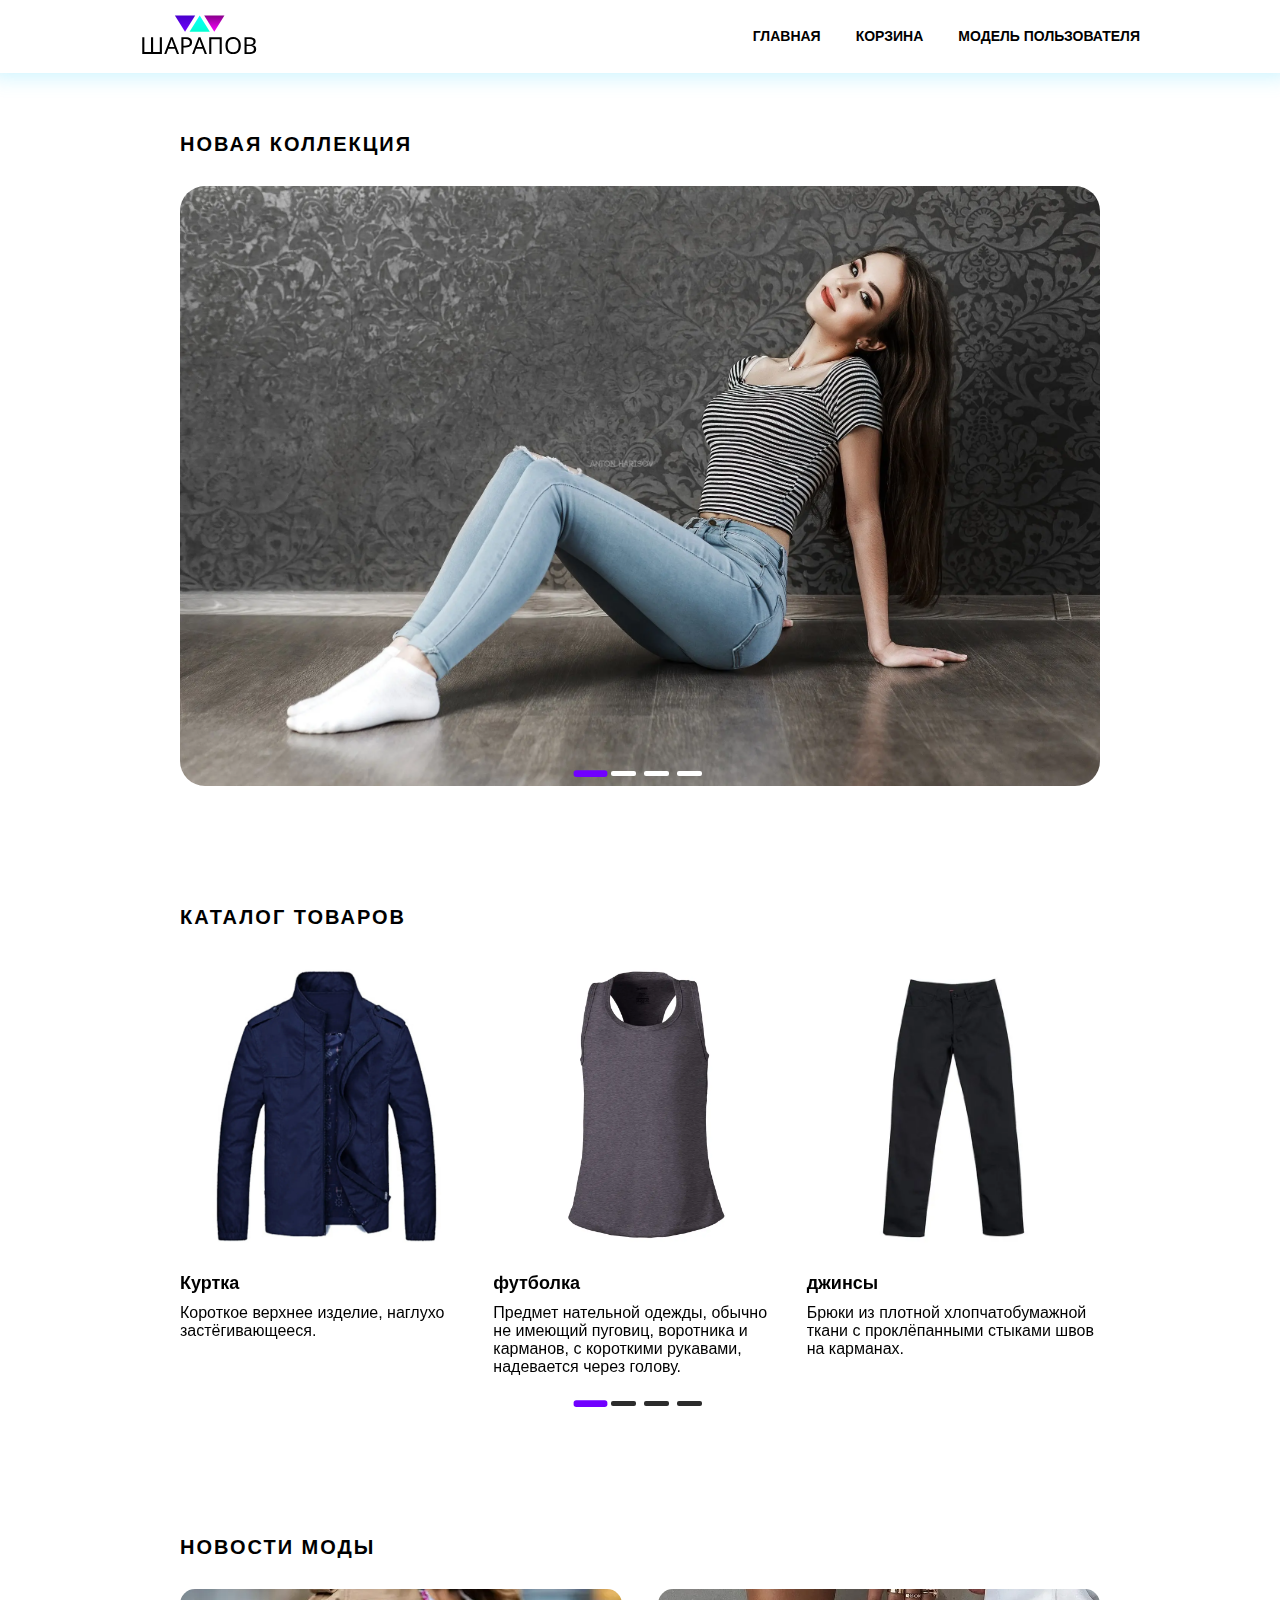
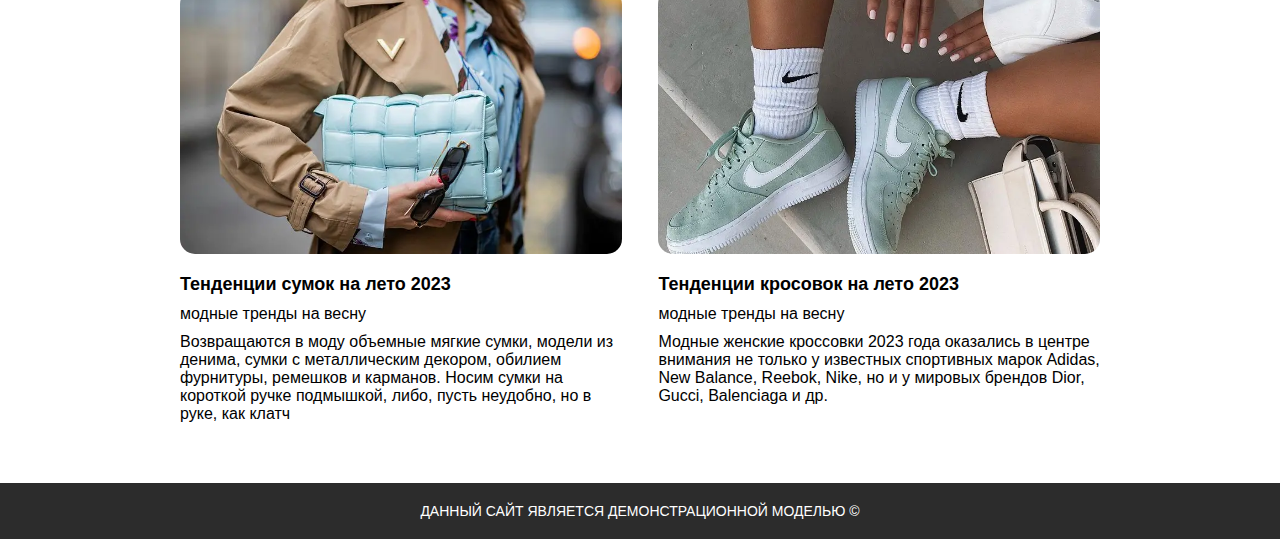
<file: index.html>
<!DOCTYPE html>
<html lang="ru">

<head>
   <meta charset="UTF-8">
   <meta http-equiv="X-UA-Compatible" content="IE=edge">
   <meta name="viewport" content="width=device-width, initial-scale=1.0">
   <link rel="stylesheet" href="files/swiper-bundle.min.css?_v=20230225230122">
   <link rel="stylesheet" href="css/style.min.css?_v=20230225230122">
   <script src="js/app.min.js?_v=20230225230122" defer></script>
   <title>Решение 3д</title>
</head>

<body>
   <div class="page">
      <header class=" header">
         <div class="header__content">
            <div class="header__content__logo">
               <img src="images/logo.svg" alt="логотип" class="img-con">
            </div>
            <div class="header__content__items">
               <a class="header__content__item">главная</a>
               <a href="tovars.html" class="header__content__item">корзина</a>
               <a href="cabinet.html" class="header__content__item">модель пользователя</a>
            </div>
         </div>
      </header>
      <section class="section">
         <h2 class="section__title">Новая Коллекция </h2>
         <div class="section__mainSlider swiper">
            <div class="swiper-wrapper">
               <div class="swiper-slide">
                  <picture><source srcset="images/slider03.webp" type="image/webp"><img src="images/slider03.jpg" alt="картинка" class="img-ab"></picture>
               </div>
               <div class="swiper-slide">
                  <picture><source srcset="images/slider04.webp" type="image/webp"><img src="images/slider04.jpg" alt="картинка" class="img-ab"></picture>
               </div>
               <div class="swiper-slide">
                  <picture><source srcset="images/slider05.webp" type="image/webp"><img src="images/slider05.jpg" alt="картинка" class="img-ab"></picture>
               </div>
               <div class="swiper-slide">
                  <picture><source srcset="images/slider06.webp" type="image/webp"><img src="images/slider06.jpg" alt="картинка" class="img-ab"></picture>
               </div>
            </div>
            <div class="section__mainSlider__pagination"></div>
         </div>
      </section>
      <section class="section">
         <h2 class="section__title">каталог товаров</h2>
         <div class="section__items swiper">
            <div class="swiper-wrapper">
               <a href="#" class="swiper-slide section__items__slide">
                  <div class="section__items__slide__img">
                     <picture><source srcset="images/jacket01.webp" type="image/webp"><img src="images/jacket01.jpg" alt="картинка" class="img-ab"></picture>
                  </div>
                  <h3 class="section__items__slide__title">Куртка</h3>
                  <p class="section__items__slide__text">Короткое верхнее изделие, наглухо застёгивающееся.</p>
               </a>
               <a href="#" class="swiper-slide section__items__slide">
                  <div class="section__items__slide__img">
                     <picture><source srcset="images/tshort.webp" type="image/webp"><img src="images/tshort.png" alt="картинка" class="img-ab"></picture>
                  </div>
                  <h3 class="section__items__slide__title">футболка</h3>
                  <p class="section__items__slide__text">Предмет нательной одежды, обычно не имеющий
                     пуговиц, воротника и карманов, с короткими рукавами,
                     надевается через голову.</p>
               </a>
               <a href="#" class="swiper-slide section__items__slide">
                  <div class="section__items__slide__img">
                     <picture><source srcset="images/pants.webp" type="image/webp"><img src="images/pants.jpg" alt="картинка" class="img-ab"></picture>
                  </div>
                  <h3 class="section__items__slide__title">джинсы</h3>
                  <p class="section__items__slide__text">Брюки из плотной хлопчатобумажной ткани с проклёпанными стыками
                     швов на карманах.</p>
               </a>
               <a href="#" class="swiper-slide section__items__slide">
                  <div class="section__items__slide__img">
                     <picture><source srcset="images/boots.webp" type="image/webp"><img src="images/boots.jpg" alt="картинка" class="img-ab"></picture>
                  </div>
                  <h3 class="section__items__slide__title">ботинки</h3>
                  <p class="section__items__slide__text">Обувь, защищающая голеностопный сустав, в отличие от
                     полусапожек имеет систему фиксации ноги в виде шнурков или ремней</p>
               </a>
            </div>
            <div class="section__mainSlider__pagination"></div>
         </div>
      </section>
      <section class="section">
         <h2 class="section__title">Новости моды</h2>
         <div class="card__items">
            <div class="card__item">
               <div class="section__items__slide__img">
                  <picture><source srcset="images/new01.webp" type="image/webp"><img src="images/new01.jpg" alt="картинка" class="img-ab"></picture>
               </div>
               <h3 class="section__items__slide__title">Тенденции сумок на лето 2023</h3>
               <p class="section__items__slide__text">модные тренды на весну</p>
               <p class="section__items__slide__text">Возвращаются в моду объемные мягкие сумки, модели из денима, сумки
                  с металлическим декором, обилием фурнитуры, ремешков и карманов. Носим сумки на короткой ручке
                  подмышкой, либо, пусть неудобно, но в руке, как клатч</p>
            </div>
            <div class="card__item">
               <div class="section__items__slide__img">
                  <picture><source srcset="images/new02.webp" type="image/webp"><img src="images/new02.jpg" alt="картинка" class="img-ab"></picture>
               </div>
               <h3 class="section__items__slide__title">Тенденции кросовок на лето 2023</h3>
               <p class="section__items__slide__text">модные тренды на весну</p>
               <p class="section__items__slide__text">Модные женские кроссовки 2023 года оказались в центре внимания не
                  только у известных спортивных марок Adidas, New Balance, Reebok, Nike, но и у мировых брендов Dior,
                  Gucci, Balenciaga и др.</p>
            </div>
         </div>
      </section>
      <footer class="footer">
         <span class="footer__text">Данный сайт является демонстрационной моделью &copy</span>
      </footer>
   </div>
</body>

</html>
</file>
<file: css/style.min.css>
*{padding:0;margin:0;border:none}*,::after,::before{-webkit-box-sizing:border-box;box-sizing:border-box}a,a:link,a:visited{text-decoration:none}a:hover{text-decoration:none}aside,footer,header,main,nav,section{display:block}h1,h2,h3,h4,h5,h6,p{font-size:inherit;font-weight:inherit}ul,ul li{list-style:none}img{vertical-align:top}img,svg{max-width:100%;height:auto}button,input,select,textarea{font-family:inherit;font-size:inherit;color:inherit;background-color:transparent}input::-ms-clear{display:none}button,input[type=submit]{display:inline-block;-webkit-box-shadow:none;box-shadow:none;background-color:transparent;background:0 0;cursor:pointer}button:active,button:focus,input:active,input:focus{outline:0}button::-moz-focus-inner{padding:0;border:0}label{cursor:pointer}legend{display:block}body{font-family:Arial,Helvetica,sans-serif;font-size:14px;color:#fff;background-color:#fff;color:#000}.page{display:-webkit-box;display:-ms-flexbox;display:flex;-webkit-box-pack:start;-ms-flex-pack:start;justify-content:flex-start;-webkit-box-align:center;-ms-flex-align:center;align-items:center;-webkit-box-orient:vertical;-webkit-box-direction:normal;-ms-flex-direction:column;flex-direction:column;margin:0 auto;min-height:100vh}.header{width:100%;padding:10px 10px;display:-webkit-box;display:-ms-flexbox;display:flex;-webkit-box-pack:center;-ms-flex-pack:center;justify-content:center;-webkit-box-align:center;-ms-flex-align:center;align-items:center;-webkit-box-shadow:0 -6px 20px 9px rgba(19,203,255,.23);box-shadow:0 -6px 20px 9px rgba(19,203,255,.23)}.header__content{width:100%;max-width:1000px;display:-webkit-box;display:-ms-flexbox;display:flex;-webkit-box-pack:justify;-ms-flex-pack:justify;justify-content:space-between;-webkit-box-align:center;-ms-flex-align:center;align-items:center}.header__content__logo{width:120px}.img-con{width:100%;-o-object-fit:contain;object-fit:contain;-o-object-position:center;object-position:center;height:auto}.header__content__items{display:-webkit-box;display:-ms-flexbox;display:flex;-webkit-box-pack:center;-ms-flex-pack:center;justify-content:center;-webkit-box-align:center;-ms-flex-align:center;align-items:center;font-size:14px;font-weight:700;line-height:120%;text-transform:uppercase}.header__content__item{color:inherit;margin-right:35px;-webkit-transition:all .4s ease 0s;-o-transition:all .4s ease 0s;transition:all .4s ease 0s;cursor:pointer}.header__content__item:last-child{margin-right:0}.header__content__item:hover{text-decoration:underline;color:#7000ff}.footer{width:100%;margin-top:auto;display:-webkit-box;display:-ms-flexbox;display:flex;-webkit-box-pack:center;-ms-flex-pack:center;justify-content:center;-webkit-box-align:center;-ms-flex-align:center;align-items:center;background-color:#2c2c2c;color:#fff;font-size:14px;font-weight:400;line-height:120%;text-transform:uppercase;padding:20px 0}.footer__text{color:inherit}.section{width:100%;display:-webkit-box;display:-ms-flexbox;display:flex;-webkit-box-pack:center;-ms-flex-pack:center;justify-content:center;-webkit-box-align:center;-ms-flex-align:center;align-items:center;-webkit-box-orient:vertical;-webkit-box-direction:normal;-ms-flex-direction:column;flex-direction:column;max-width:1000px;padding:60px 40px}.section__title{width:100%;text-align:left;text-transform:uppercase;font-weight:700;letter-spacing:2px;font-size:20px;margin-bottom:30px}.section__items{width:100%;position:relative;height:auto;padding-bottom:40px}.section__items__slide{width:100%;display:-webkit-box;display:-ms-flexbox;display:flex;-webkit-box-pack:start;-ms-flex-pack:start;justify-content:flex-start;-webkit-box-align:start;-ms-flex-align:start;align-items:flex-start;-webkit-box-orient:vertical;-webkit-box-direction:normal;-ms-flex-direction:column;flex-direction:column}.section__items__slide__img{position:relative;overflow:hidden;width:100%;padding-bottom:100%;border-radius:15px}.section__items__slide__title{color:#000;font-weight:700;text-align:left;font-size:18px;margin-top:20px}.section__items__slide__text{color:#000;font-weight:400;text-align:left;font-size:16px;margin-top:10px}.section__mainSlider{width:100%;border-radius:25px;overflow:hidden;height:600px;position:relative}.swiper-slide{position:relative;z-index:1}.img-ab{position:absolute;top:0;left:0;width:100%;height:100%;-o-object-fit:cover;object-fit:cover;-o-object-position:center;object-position:center}.section__mainSlider__pagination{position:absolute;bottom:20px;left:0;width:100%;display:-webkit-box;display:-ms-flexbox;display:flex;-webkit-box-pack:center;-ms-flex-pack:center;justify-content:center;-webkit-box-align:center;-ms-flex-align:center;align-items:center;z-index:2}.section__items .swiper-pagination-bullet{background-color:#2c2c2c}.swiper-pagination-bullet{width:25px;height:5px;background-color:#fff;opacity:1;border-radius:2px;-webkit-transition:all .1s ease 0s;-o-transition:all .1s ease 0s;transition:all .1s ease 0s}.section__items .swiper-pagination-bullet-active,.swiper-pagination-bullet-active{background-color:#7000ff;-webkit-transform:scale(1.35);-ms-transform:scale(1.35);transform:scale(1.35)}.card__items{width:100%;display:-webkit-box;display:-ms-flexbox;display:flex;-webkit-box-pack:justify;-ms-flex-pack:justify;justify-content:space-between;-webkit-box-align:start;-ms-flex-align:start;align-items:flex-start}.card__item{width:48%}.card__item .section__items__slide__img{padding-bottom:60%}.cabinet__content{width:100%;display:-webkit-box;display:-ms-flexbox;display:flex;-webkit-box-pack:center;-ms-flex-pack:center;justify-content:center;-webkit-box-align:center;-ms-flex-align:center;align-items:center;min-height:calc(100vh - 250px)}.cabinet__content__left{width:50%;height:calc(100vh - 250px);overflow-y:auto}.cabinet__content__right{display:-webkit-box;display:-ms-flexbox;display:flex;-webkit-box-pack:center;-ms-flex-pack:center;justify-content:center;-webkit-box-align:center;-ms-flex-align:center;align-items:center;height:calc(100vh - 250px);max-height:850px;width:50%;border-radius:10px;overflow:hidden}.cabinet__content__left__items{min-height:100%;display:-webkit-box;display:-ms-flexbox;display:flex;-webkit-box-pack:start;-ms-flex-pack:start;justify-content:flex-start;-webkit-box-align:start;-ms-flex-align:start;align-items:flex-start;-webkit-box-orient:vertical;-webkit-box-direction:normal;-ms-flex-direction:column;flex-direction:column}.cabinet__content__left__item{width:100%;display:-webkit-box;display:-ms-flexbox;display:flex;-webkit-box-pack:start;-ms-flex-pack:start;justify-content:flex-start;-webkit-box-align:start;-ms-flex-align:start;align-items:flex-start;-webkit-box-orient:vertical;-webkit-box-direction:normal;-ms-flex-direction:column;flex-direction:column;margin-top:20px}.cabinet__content__left__item__title{text-align:left;font-size:18px}.cabinet__content__left__item__input{width:80%;height:30px;padding:0 10px;font-size:16px;font-weight:700;background-color:#e2e2e2c2;border-radius:5px;overflow:hidden;margin-top:10px}.cabinet__content__left__item__button{width:80%;height:45px;display:-webkit-box;display:-ms-flexbox;display:flex;-webkit-box-pack:center;-ms-flex-pack:center;justify-content:center;-webkit-box-align:center;-ms-flex-align:center;align-items:center;color:#fff;background-color:#7000ff;border-radius:10px;overflow:hidden;text-transform:uppercase;letter-spacing:2px;font-weight:700}.cabinet__content__left__item__button.__noactive{background-color:#e2e2e2c2;color:#8a8a8a;pointer-events:none}.tovars{width:100%;display:-webkit-box;display:-ms-flexbox;display:flex;-webkit-box-pack:start;-ms-flex-pack:start;justify-content:flex-start;-webkit-box-align:start;-ms-flex-align:start;align-items:flex-start;-webkit-box-orient:vertical;-webkit-box-direction:normal;-ms-flex-direction:column;flex-direction:column}.tovars__model{width:100%;height:100%}.tovars__items{width:100%;display:-webkit-box;display:-ms-flexbox;display:flex;-webkit-box-pack:start;-ms-flex-pack:start;justify-content:flex-start;-webkit-box-align:start;-ms-flex-align:start;align-items:flex-start;-webkit-box-orient:vertical;-webkit-box-direction:normal;-ms-flex-direction:column;flex-direction:column}.tovars__item{width:100%;display:-webkit-box;display:-ms-flexbox;display:flex;-webkit-box-pack:center;-ms-flex-pack:center;justify-content:center;-webkit-box-align:center;-ms-flex-align:center;align-items:center;-webkit-box-orient:vertical;-webkit-box-direction:normal;-ms-flex-direction:column;flex-direction:column;padding-bottom:15px;padding-top:15px;border-bottom:1px solid #8a8a8a}.tovars__item__title{font-size:18px;font-weight:700;width:100%;text-align:left;cursor:pointer;position:relative}.tovars__item__title:after,.tovars__item__title:before{content:"";position:absolute;right:20px;bottom:5px;width:20px;height:2px;background-color:#000}.tovars__item__title:after{-webkit-transform:rotate(90deg);-ms-transform:rotate(90deg);transform:rotate(90deg)}.tovars__item__cards{width:100%;-webkit-box-pack:start;-ms-flex-pack:start;justify-content:flex-start;-webkit-box-align:start;-ms-flex-align:start;align-items:flex-start;display:none;margin-top:10px}.tovars__item__title.__active:after{display:none}.tovars__item__title.__active+.tovars__item__cards{display:-webkit-box;display:-ms-flexbox;display:flex}.tovars__item__cards .section__items__slide{width:40%;padding:10px;border-radius:15px;border:1px solid #8a8a8a;margin-right:30px;-webkit-transition:all .4s ease 0s;-o-transition:all .4s ease 0s;transition:all .4s ease 0s}.tovars__item__cards .section__items__slide.__active,.tovars__item__cards .section__items__slide.__active:hover{background-color:#7000ff}.section__items__slide.__active .section__items__slide__text,.section__items__slide.__active .section__items__slide__title,.section__items__slide.__active:hover .section__items__slide__text,.section__items__slide.__active:hover .section__items__slide__title{color:#fff}.tovars__item__cards .section__items__slide:hover{background-color:#e6e6e6;border:1px solid #e6e6e6;cursor:pointer}.error{color:red;font-size:16px}
</file>
